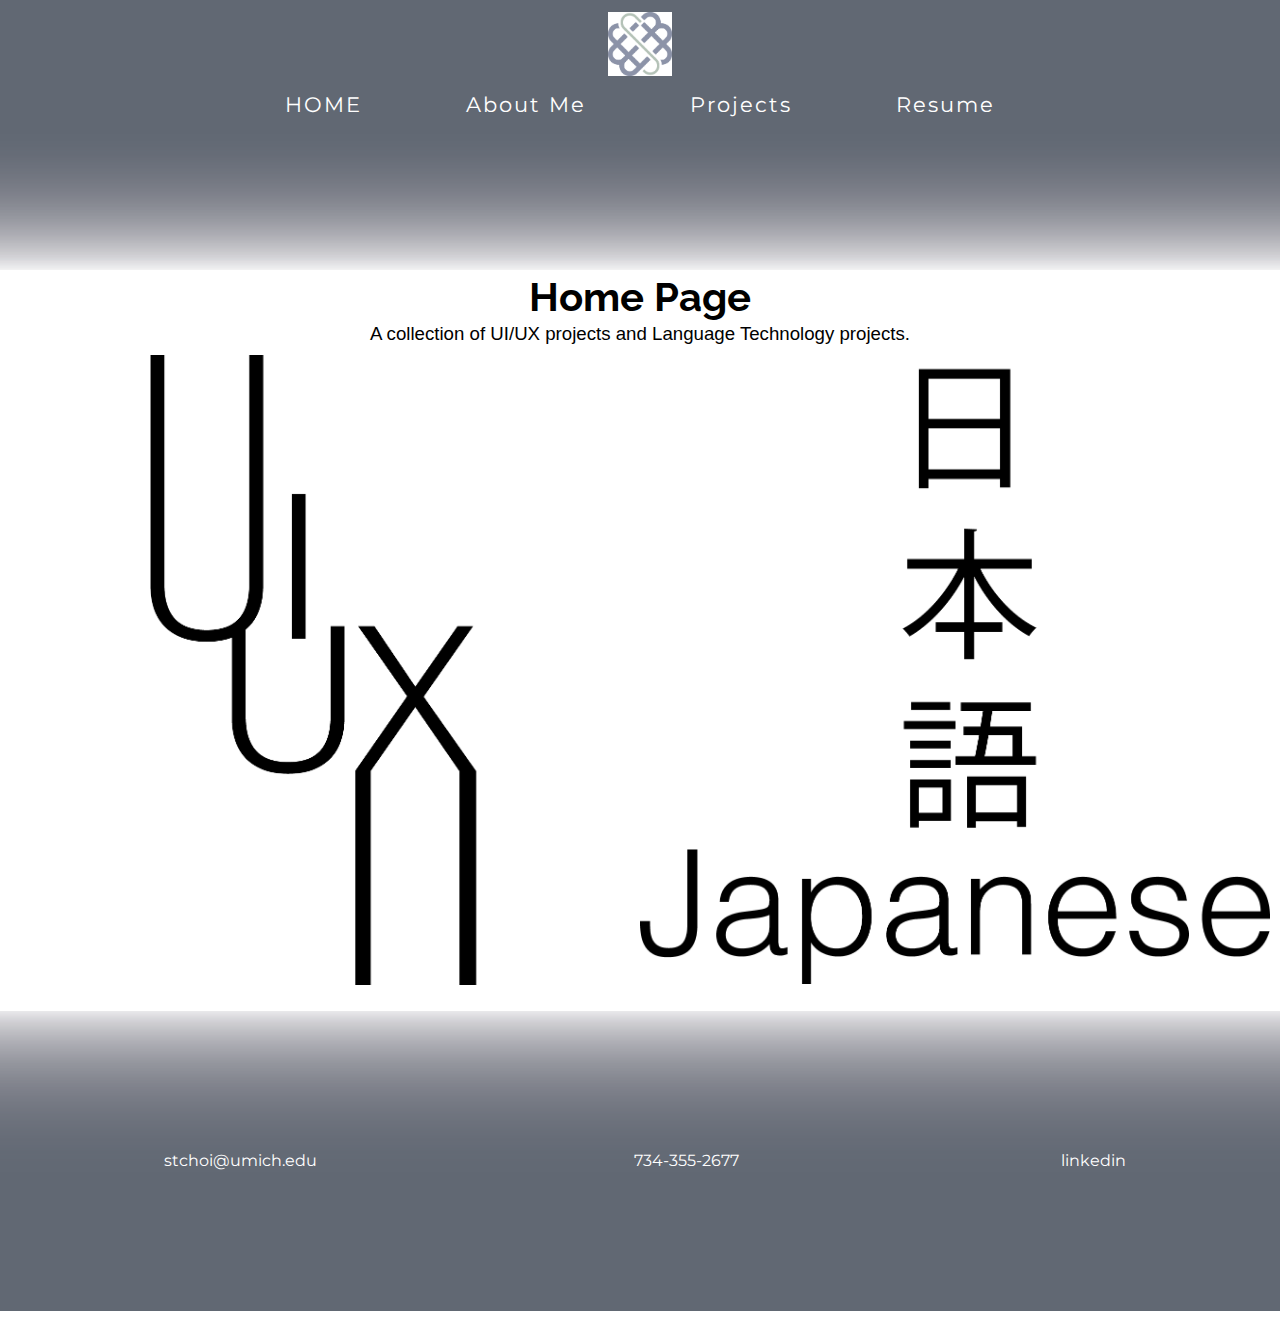
<file: index.html>
<!DOCTYPE html>
<html lang="en" dir="ltr">
  <head>
    <meta charset="utf-8">
    <meta name="viewport" content="width=device-width">
    <link rel="shortcut icon" href="imgs/personal_logo.png" />
    <link rel="stylesheet" type="text/css" href="css/html5reset.css">
    <link rel="stylesheet" type="text/css" href="css/style.css">
    <link rel="stylesheet" href="https://use.fontawesome.com/releases/v5.7.2/css/all.css" integrity="sha384-fnmOCqbTlWIlj8LyTjo7mOUStjsKC4pOpQbqyi7RrhN7udi9RwhKkMHpvLbHG9Sr" crossorigin="anonymous">
    <link href="https://fonts.googleapis.com/css?family=Montserrat|Raleway:100,100i,200,200i,300,300i,400,400i,500,500i,600,600i,700,700i,800,800i,900,900i" rel="stylesheet">

    <title>Stephanie's Portfolio</title>
  </head>
  <body>
    <a href="#main" class="skip">Skip to Main Content</a>
    <header class="header">
      <img src="imgs/largerlogo.png" alt="a graphic logo for stephanie"/>
      <nav>
          <ul>
              <li><a href = "index.html" class="current">Home</a></li>
              <li><a href = "aboutme.html">About Me</a></li>
              <li><a href = "projects.html">Projects</a></li>
              <li><a href = "resume.html">Resume</a></li>
          </ul>
      </nav>
    </header>
    <main id="main">
      <h1>Home Page</h1>
      <p>A collection of UI/UX projects and Language Technology projects.</p>
      <div class="mainpageimages">
        <img src="imgs/uiux_graphic.png" alt="a graphic of the terms UI and UX"/>
        <img src="imgs/jp_graphic.png" alt="a graphic of the word japanese and its kanji"/>
      </div>
    </main>
    <footer>
      <div class="footer">
        <div class="footunit">
          <a href="mailto:stchoi@umich.edu"><i class="far fa-envelope" aria-label="click here to me at stchoi@umich.edu"></i>stchoi@umich.edu</a>
        </div>
        <div class="footunit">
          <a href="tel:7343552677"><i class="fas fa-phone" aria-label="my phone number is 734-355-2677"></i>734-355-2677</a>
        </div>
          <div class="footunit">
            <a href="https://www.linkedin.com/in/stephanie-choi-06a855bb/"><i class="fab fa-linkedin-in" aria-label="click here to access my linkedin, https://www.linkedin.com/in/stephanie-choi-06a855bb/"></i> linkedin</a>
        </div>
      </div>
    </footer>
  </body>
</html>

<!-- images included in this page: uiux_graphic.png, jp_graphic.png-->
</file>
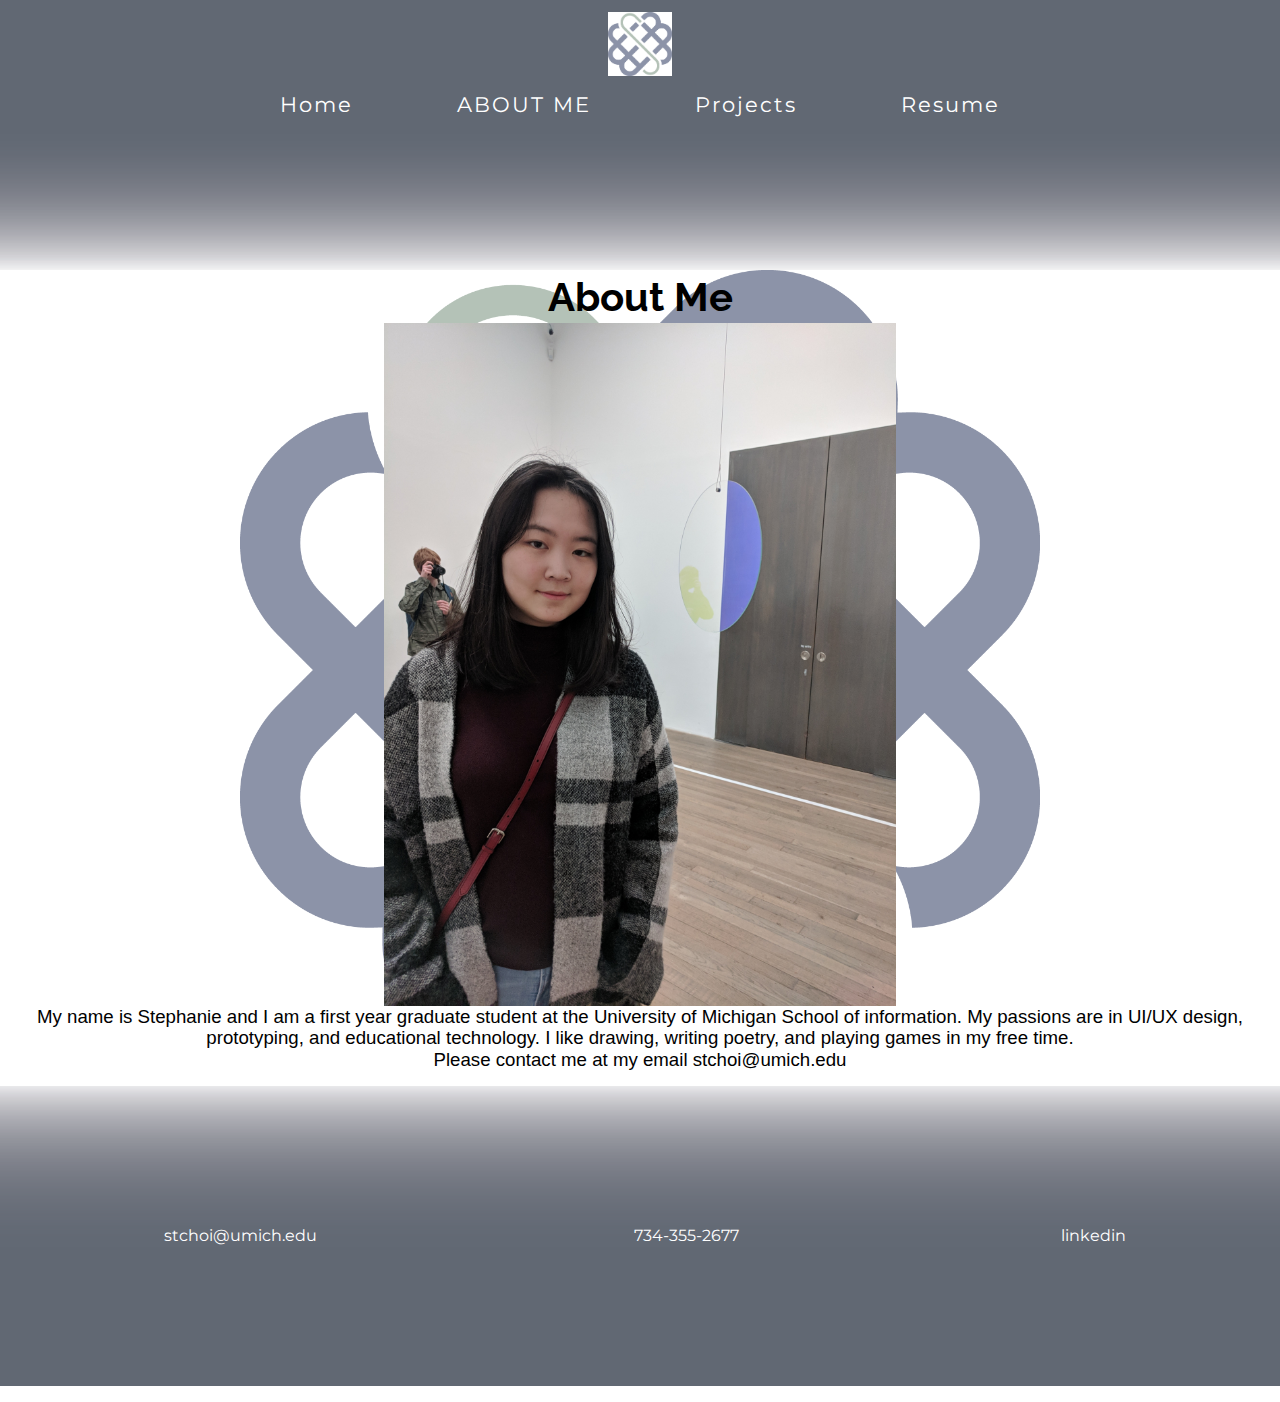
<file: aboutme.html>
<!DOCTYPE html>
<html lang="en" dir="ltr">
  <head>
    <meta charset="utf-8">
    <meta name="viewport" content="width=device-width">
    <link rel="shortcut icon" href="imgs/personal_logo.png" />
    <link rel="stylesheet" type="text/css" href="css/html5reset.css">
    <link rel="stylesheet" type="text/css" href="css/style.css">
    <link rel="stylesheet" href="https://use.fontawesome.com/releases/v5.7.2/css/all.css" integrity="sha384-fnmOCqbTlWIlj8LyTjo7mOUStjsKC4pOpQbqyi7RrhN7udi9RwhKkMHpvLbHG9Sr" crossorigin="anonymous">
    <link href="https://fonts.googleapis.com/css?family=Montserrat|Raleway:100,100i,200,200i,300,300i,400,400i,500,500i,600,600i,700,700i,800,800i,900,900i" rel="stylesheet">
    <title>About Me</title>
  </head>
  <body>
    <a href="#main" class="skip">Skip to Main Content</a>
    <header class="header">
      <img src="imgs/largerlogo.png" alt="a graphic logo for stephanie"/>
      <nav>
          <ul>
            <li><a href = "index.html">Home</a></li>
            <li><a href = "aboutme.html" class="current">About Me</a></li>
            <li><a href = "projects.html">Projects</a></li>
            <li><a href = "resume.html">Resume</a></li>
          </ul>
      </nav>
    </header>
    <main id="main">
      <div class="profile">
      <h1>About Me</h1>
      <img src="imgs/my_face.jpg" alt="A picture of Stephanie Choi"/>
      <p>My name is Stephanie and I am a first year graduate student at the University of Michigan School of information. My passions are in UI/UX design, prototyping, and educational technology.
    I like drawing, writing poetry, and playing games in my free time.</p>
      <p>Please contact me at my email stchoi@umich.edu</p>
    </div>
  </main>
  <footer>
    <div class="footer">
      <div class="footunit">
        <a href="mailto:stchoi@umich.edu"><i class="far fa-envelope" aria-label="click here to me at stchoi@umich.edu"></i>stchoi@umich.edu</a>
      </div>
      <div class="footunit">
        <a href="tel:7343552677"><i class="fas fa-phone" aria-label="my phone number is 734-355-2677"></i>734-355-2677</a>
      </div>
      <div class="footunit">
        <a href="https://www.linkedin.com/in/stephanie-choi-06a855bb/"><i class="fab fa-linkedin-in" aria-label="click here to access my linkedin, https://www.linkedin.com/in/stephanie-choi-06a855bb/"></i> linkedin</a>
      </div>
    </div>
  </footer>
  </body>
</html>
</file>
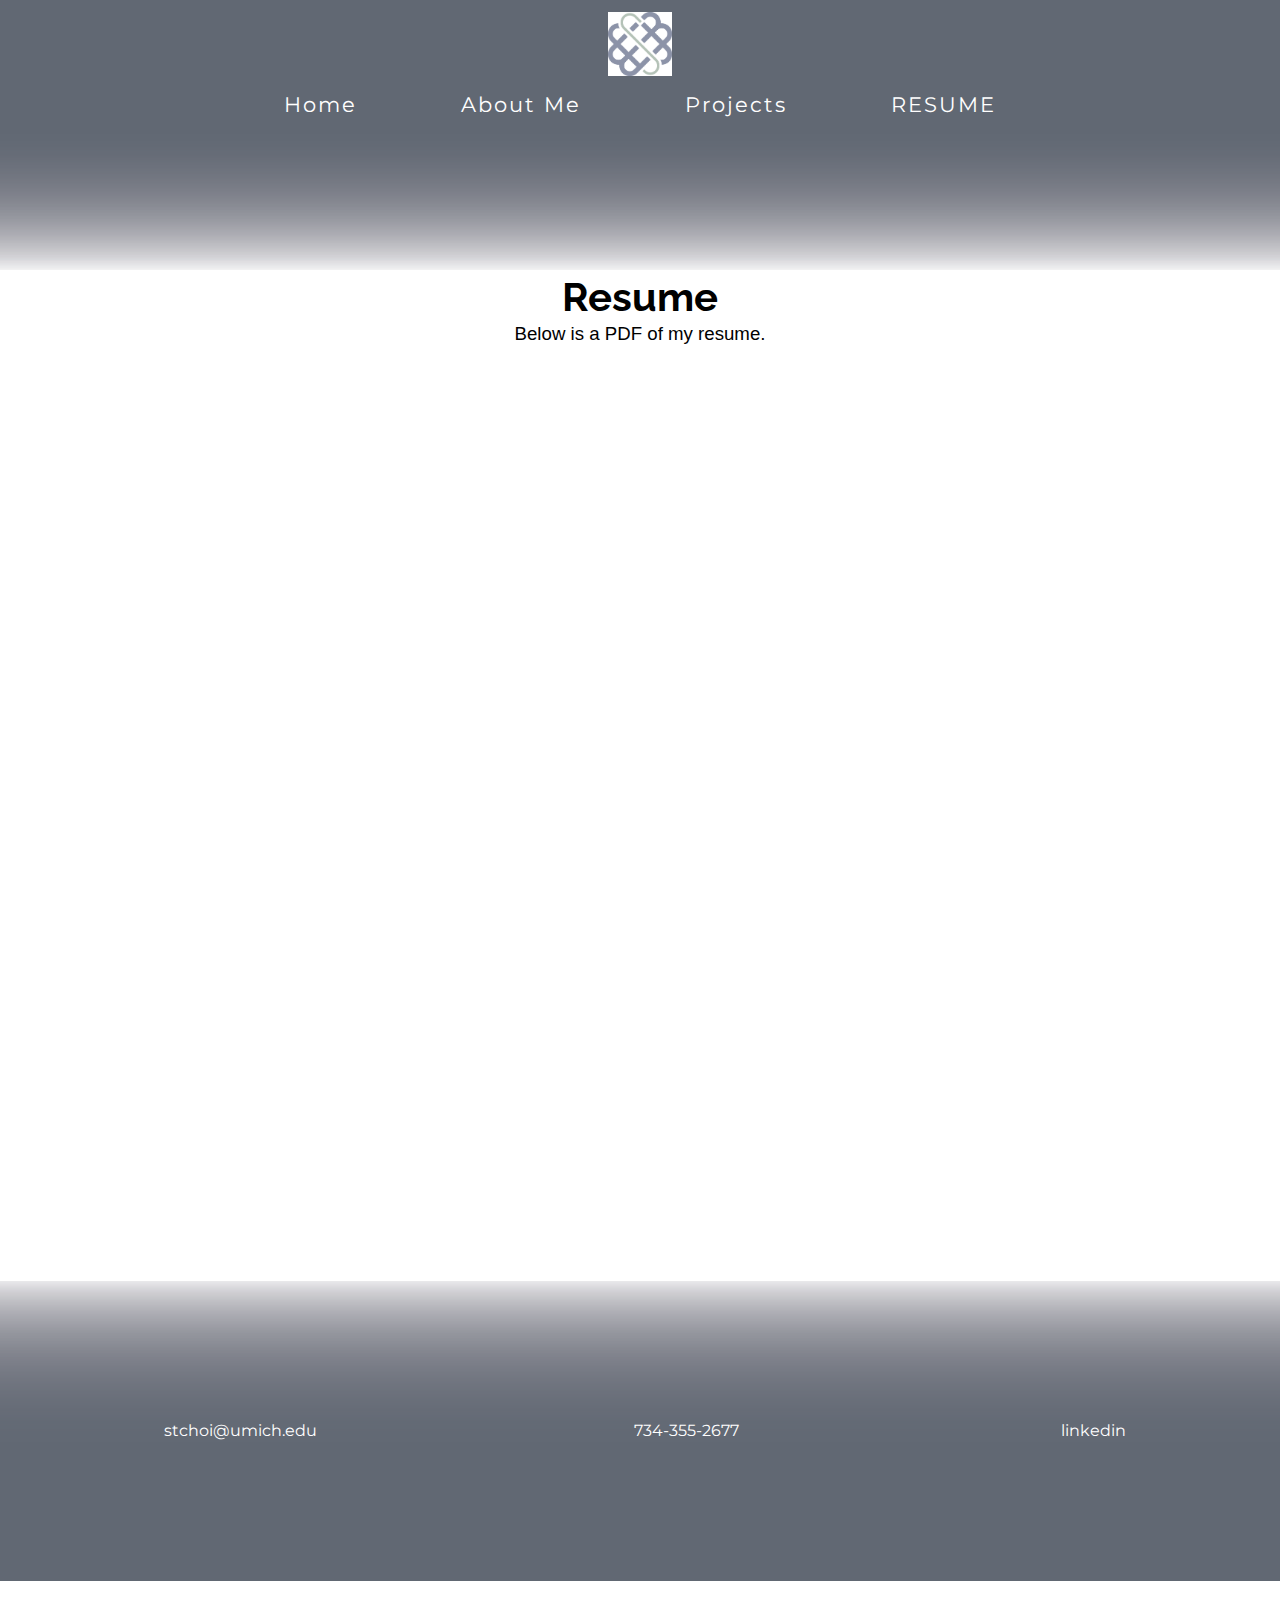
<file: resume.html>
<!DOCTYPE html>
<html lang="en" dir="ltr">
  <head>
    <meta charset="utf-8">
    <meta name="viewport" content="width=device-width">
    <link rel="shortcut icon" href="imgs/personal_logo.png" />
    <link rel="stylesheet" type="text/css" href="css/html5reset.css">
    <link rel="stylesheet" type="text/css" href="css/style.css">
    <link rel="stylesheet" href="https://use.fontawesome.com/releases/v5.7.2/css/all.css" integrity="sha384-fnmOCqbTlWIlj8LyTjo7mOUStjsKC4pOpQbqyi7RrhN7udi9RwhKkMHpvLbHG9Sr" crossorigin="anonymous">
    <link href="https://fonts.googleapis.com/css?family=Montserrat|Raleway:100,100i,200,200i,300,300i,400,400i,500,500i,600,600i,700,700i,800,800i,900,900i" rel="stylesheet">

    <title>Resume</title>
  </head>
  <body>
    <a href="#main" class="skip">Skip to Main Content</a>
    <header class="header">
      <img src="imgs/largerlogo.png" alt="a graphic logo for stephanie"/>
      <nav>
          <ul>
            <li><a href = "index.html">Home</a></li>
            <li><a href = "aboutme.html">About Me</a></li>
            <li><a href = "projects.html" >Projects</a></li>
            <li><a href = "resume.html" class="current">Resume</a></li>
          </ul>
      </nav>
    </header>
    <main id="main">
      <h1>Resume</h1>
      <p>Below is a PDF of my resume.</p>
      <div class="resumepdf">
        <iframe lang="en" src="docs/stchoi_resume.pdf" title="stephanie's portfolio"></iframe>
      </div>
    </main>
    <footer>
      <div class="footer">
        <div class="footunit">
          <a href="mailto:stchoi@umich.edu"><i class="far fa-envelope" aria-label="click here to me at stchoi@umich.edu"></i>stchoi@umich.edu</a>

        </div>
        <div class="footunit">
          <a href="tel:7343552677"><i class="fas fa-phone" aria-label="my phone number is 734-355-2677"></i>734-355-2677</a>
        </div>
        <div class="footunit">
          <a href="https://www.linkedin.com/in/stephanie-choi-06a855bb/"><i class="fab fa-linkedin-in" aria-label="click here to access my linkedin, https://www.linkedin.com/in/stephanie-choi-06a855bb/"></i> linkedin</a>
        </div>
      </div>
    </footer>
  </body>
</html>
<!--files: stchoi_resume.pdf-->
</file>
<file: css/style.css>
.header{
  background-image: url(../imgs/header.png);
  background-size: cover;
  background-color: #606772;
  display: flex;
  flex-direction: column;
  flex-wrap: nowrap;
  align-items: center;
  justify-content: flex-start;
  color: white;
  width: 100vw;
  height: 30vh;

}

.header img{
  width: 5vw;
  padding: 12px;
}

body{
  position: relative;
    top: -16px;
    background-color:#FFFFFF;
}

li{
	text-decoration: none;
  font-family: 'Montserrat', sans-serif;
	color: black;
  font-size: 12pt;
  text-align:center;
}

h1{
  font-size: 30pt;
  font-family: 'Raleway', sans-serif;
  font-style: bold;
  line-height: 40pt;
  text-align: center;
}

h2{
  font-size: 30pt;
  font-family: 'Raleway', sans-serif;
  font-weight: 900;
  line-height: 35pt;
  text-transform: uppercase;
}

h3{
  font-size: 15pt;
  font-family: 'Raleway', sans-serif;
  font-weight: 400;
  text-transform: lowercase;
  line-height: 20pt;
}
h4{
  font-size:12pt;
  font-family: 'Raleway', sans-serif;
  font-style: italic;
  font-weight: 300;
  line-height: 14pt;
}

p{
  display: block;
  text-align: center;
  font-size: 14pt;
  font-family: helvetica;
  line-height: 16pt;
  background: white;
}

nav a{
  text-align: center;
  text-decoration: none;
  font-family: 'Montserrat', sans-serif;
  letter-spacing: 2px;
  line-height: 25pt;
  font-size: 16pt;
  color: white;
}

nav a:hover{
  text-decoration: underline;
}

a.skip{
	padding:5px;
	text-decoration: none;
  font-family: helvetica;
	position: relative;
    top: -90px;
    transition: top ease-in 0.5s;
}

a.skip:focus{
	background: white;
	top: 40px;
}

iframe{
  height: 400px;
  width: 90vw;
  padding: 5px;
}

.resumepdf{
  display: flex;
  flex-direction: row;
  align-items: center;
  justify-content: center;
}
.resumepdf iframe{
  height: 70vh;
  width: 90vw;
  padding: 10px;
}

.footer{
  background-image: url(../imgs/footer.png);
  background-size: cover;
  background-repeat: no-repeat;
  background-color: #606772;
  color: white;
  position: relative;
  bottom:-16px;
  display: flex;
  flex-direction: column;
  flex-wrap: nowrap;
  align-items: center;
  justify-content: center;
  width: 100vw;
  height: 30vh;
}
.footunit:hover{
	text-decoration: underline;
}

.footunit i{
  display: inline-block;
  padding: 5px;
  margin: auto;
}
.footunit a{
  color: white;
  text-decoration: none;
  font-family: 'Montserrat', sans-serif;
}

.current{
  text-transform: uppercase;
  font-style: bold;
  font-family: 'Montserrat', sans-serif;
  color: white;
}

.profile img{
	width: 90%;
}

.profile{
  background-image:url(../imgs/largerlogo.png);
  background-position: center;
  background-size: contain;
  background-repeat: no-repeat;
  display: flex;
	flex-direction: column;
	flex-wrap: wrap;
	justify-content: space-around;
	align-items: center;

}

.mainpageimages img{
  width: 50%;
}

.mainpageimages{
  display: flex;
  flex-direction: column;
  flex-wrap: nowrap;
  justify-content: center;
  align-items: center;
  padding: 10px;
}

.allprojects{
  display: flex;
  flex-direction: column;
  justify-content: space-around;
  align-items: center;
}
.projectsection{
  text-align: center;
  padding-top: 40px;
  padding-bottom: 10px;
}

.projectsection img{
  width: 90vw;
  padding: 10px;
}


@media (prefers-reduced-motion: reduce){
	.animation:hover{
		-webkit-animation-name: none;
	}
}

@media only screen and (min-width:960px){
  .header li{
    display: inline;
    position: relative;
    margin-top: 40px;
    padding: 30px;
  }

  .profile img{
  	width: 45%;
  }
  .mainpageimages{
    display: flex;
    flex-direction: row;
    flex-wrap: wrap;
    justify-content: space-around;
    align-items: center;
  }

	.projectsection img{
		width: 90%;
  }

  .projectsection{
    padding: 50px;
  }

  .allprojects{
    display: grid;
    grid-template-columns: 50% 50%;
    grid-column: 1 / span 1;

  }
  .footer{
    display: flex;
    flex-direction: row;
    flex-wrap: wrap;
    align-items: center;
    justify-content: space-around;
    height: 200px;
  }
  .allprojects iframe{
    width: 90%;
    padding: 10px;
  }
  .resumepdf iframe{
    height: 100vh;

  }
}


@media only screen and (min-width:1200px){
  .header li{
    display: inline;
    position: relative;
    margin-top: 50px;
    padding: 50px;
  }
  .profile img{
  	width: 40%;
  }
  .footer{
    display: flex;
    flex-direction: row;
    flex-wrap: wrap;
    align-items: center;
    justify-content: space-around;
    height: 300px;
  }
  .mainpageimages{
    display: flex;
    flex-direction: row;
    flex-wrap: wrap;
    justify-content: space-around;
    align-items: center;
  }
  .projectsection{
    padding: 90px;
  }
	.projectsection img{
		width: 90%;
  }
  .allprojects{
    display: grid;
    grid-template-columns: 33% 33% 33%;
    grid-column: 1 / span 2;
    align-items: start;
    justify-content: space-evenly;

  }
  .allprojects iframe{
    width: 90%;
    padding: 10px;
  }
  .resumepdf iframe{
    height: 100vh;
  }
}
</file>
